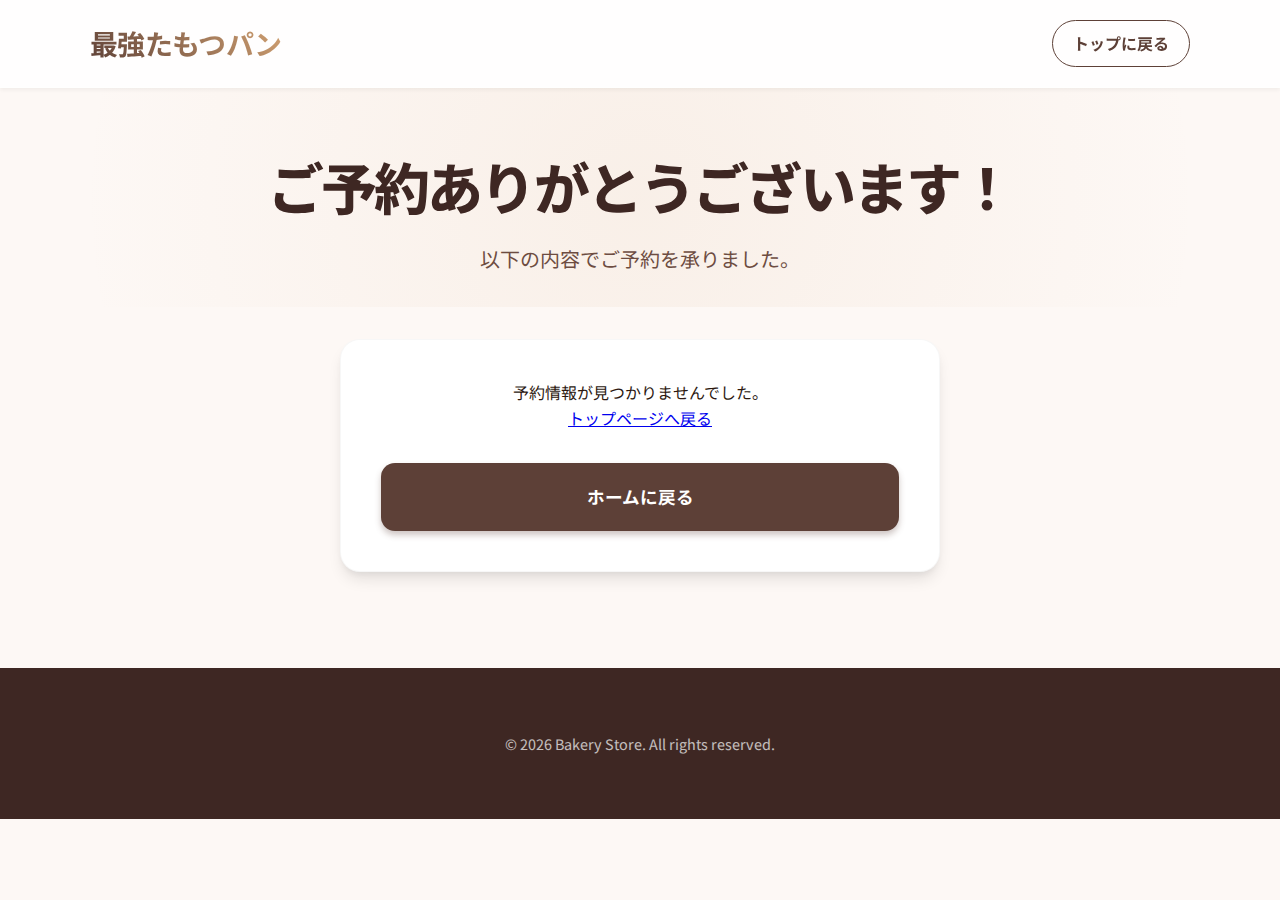
<file: reservation-confirmed.html>
<!DOCTYPE html>
<html lang="ja">

<head>
    <meta charset="UTF-8">
    <meta name="viewport" content="width=device-width, initial-scale=1.0">
    <title>予約完了 - ベーカリー・ショップ</title>
    <link rel="stylesheet" href="css/style.css">
    <link rel="preconnect" href="https://fonts.googleapis.com">
    <link rel="preconnect" href="https://fonts.gstatic.com" crossorigin>
    <link href="https://fonts.googleapis.com/css2?family=Noto+Sans+JP:wght@400;700&display=swap" rel="stylesheet">
</head>

<body>
    <header>
        <div class="container">
            <h1>最強たもつパン</h1>
            <nav>
                <a href="index.html" class="btn-secondary" style="text-decoration: none;">トップに戻る</a>
            </nav>
        </div>
    </header>

    <main>
        <section class="hero" style="padding: 4rem 0 2rem;">
            <div class="container">
                <h2>ご予約ありがとうございます！</h2>
                <p>以下の内容でご予約を承りました。</p>
            </div>
        </section>

        <section class="container" style="max-width: 600px; margin-top: 2rem; margin-bottom: 4rem;">
            <div class="product-card"
                style="padding: 2.5rem; cursor: default; transform: none; box-shadow: var(--shadow-md);">
                <div id="reservation-details">
                    <p style="text-align: center;">読み込み中...</p>
                </div>
                <a href="index.html" class="btn-primary"
                    style="text-align: center; text-decoration: none; margin-top: 2rem;">ホームに戻る</a>
            </div>
        </section>
    </main>

    <footer>
        <div class="container">
            <p>&copy; 2026 Bakery Store. All rights reserved.</p>
        </div>
    </footer>

    <script src="js/confirmation.js"></script>
</body>

</html>
</file>
<file: css/style.css>
:root {
    --primary-color: #5D4037;
    --primary-light: #8D6E63;
    --primary-dark: #3E2723;
    --accent-color: #D4A373;
    --accent-hover: #C69463;
    --text-color: #2C1810;
    --text-muted: #6D4C41;
    --bg-color: #FDF8F5;
    --white: #FFFFFF;
    --glass: rgba(255, 255, 255, 0.85);
    --shadow-sm: 0 2px 4px rgba(0, 0, 0, 0.05);
    --shadow-md: 0 10px 15px -3px rgba(0, 0, 0, 0.1), 0 4px 6px -2px rgba(0, 0, 0, 0.05);
    --shadow-lg: 0 20px 25px -5px rgba(0, 0, 0, 0.1), 0 10px 10px -5px rgba(0, 0, 0, 0.04);
}

* {
    box-sizing: border-box;
    margin: 0;
    padding: 0;
}

body {
    font-family: 'Noto Sans JP', sans-serif;
    background-color: var(--bg-color);
    color: var(--text-color);
    line-height: 1.6;
    overflow-x: hidden;
}

.container {
    width: 92%;
    max-width: 1100px;
    margin: 0 auto;
}

header {
    background-color: var(--glass);
    backdrop-filter: blur(12px);
    -webkit-backdrop-filter: blur(12px);
    padding: 1.25rem 0;
    box-shadow: var(--shadow-sm);
    position: sticky;
    top: 0;
    z-index: 1000;
    border-bottom: 1px solid rgba(255, 255, 255, 0.3);
}

header .container {
    display: flex;
    justify-content: space-between;
    align-items: center;
}

h1 {
    color: var(--primary-color);
    font-size: 1.75rem;
    font-weight: 700;
    letter-spacing: -0.025em;
    background: linear-gradient(45deg, var(--primary-color), var(--accent-color));
    -webkit-background-clip: text;
    background-clip: text;
    -webkit-text-fill-color: transparent;
}

nav {
    display: flex;
    align-items: center;
    gap: 1.5rem;
}

.cart-icon {
    cursor: pointer;
    background-color: var(--primary-color);
    color: var(--white);
    padding: 0.6rem 1.25rem;
    border-radius: 50px;
    font-weight: 700;
    display: flex;
    align-items: center;
    gap: 8px;
    transition: transform 0.2s, background-color 0.2s, box-shadow 0.2s;
    box-shadow: var(--shadow-sm);
}

.cart-icon:hover {
    transform: translateY(-2px);
    background-color: var(--primary-dark);
    box-shadow: var(--shadow-md);
}

.btn-secondary {
    background-color: transparent;
    border: 1.5px solid var(--primary-color);
    color: var(--primary-color);
    padding: 0.6rem 1.25rem;
    border-radius: 50px;
    cursor: pointer;
    font-weight: 700;
    transition: all 0.2s;
}

.btn-secondary:hover {
    background-color: var(--primary-color);
    color: var(--white);
}

.admin-panel {
    background-color: #F3F4F6;
    padding: 3rem 0;
    border-bottom: 1px solid #E5E7EB;
    animation: slideDown 0.4s ease-out;
}

@keyframes slideDown {
    from {
        opacity: 0;
        transform: translateY(-20px);
    }

    to {
        opacity: 1;
        transform: translateY(0);
    }
}

.admin-form {
    display: grid;
    grid-template-columns: repeat(auto-fit, minmax(200px, 1fr));
    gap: 1rem;
    margin-bottom: 2.5rem;
    background: white;
    padding: 2rem;
    border-radius: 16px;
    box-shadow: var(--shadow-md);
}

.admin-form input {
    padding: 0.75rem 1rem;
    border: 1px solid #D1D5DB;
    border-radius: 8px;
    width: 100%;
}

.admin-list {
    background: white;
    padding: 1.5rem;
    border-radius: 16px;
    box-shadow: var(--shadow-sm);
}

.admin-item {
    display: flex;
    justify-content: space-between;
    align-items: center;
    padding: 1rem 0;
    border-bottom: 1px solid #F3F4F6;
}

.admin-item:last-child {
    border-bottom: none;
}

.form-group {
    margin-bottom: 1.5rem;
}

.form-group label {
    display: block;
    margin-bottom: 0.5rem;
    font-weight: 700;
    font-size: 0.9rem;
    color: var(--primary-dark);
}

.form-group input {
    width: 100%;
    padding: 0.875rem;
    border: 1px solid #D1D5DB;
    border-radius: 10px;
    transition: border-color 0.2s, ring 0.2s;
}

.form-group input:focus {
    outline: none;
    border-color: var(--accent-color);
    box-shadow: 0 0 0 3px rgba(212, 163, 115, 0.2);
}

/* Hero Section */
.hero {
    padding: 6rem 0;
    text-align: center;
    position: relative;
    overflow: hidden;
}

.hero::before {
    content: '';
    position: absolute;
    top: -50%;
    left: -10%;
    width: 120%;
    height: 200%;
    background: radial-gradient(circle, rgba(212, 163, 115, 0.1) 0%, rgba(253, 248, 245, 0) 70%);
    z-index: -1;
}

.hero h2 {
    font-size: 3.5rem;
    font-weight: 800;
    color: var(--primary-dark);
    margin-bottom: 1.5rem;
    line-height: 1.2;
    letter-spacing: -0.05em;
}

.hero p {
    font-size: 1.25rem;
    color: var(--text-muted);
    max-width: 600px;
    margin: 0 auto;
}

/* Products Section */
.products {
    padding: 4rem 0 6rem;
}

.products h3 {
    margin-bottom: 3.5rem;
    text-align: center;
    font-size: 2.25rem;
    font-weight: 800;
    color: var(--primary-dark);
    position: relative;
}

.products h3::after {
    content: '';
    position: absolute;
    bottom: -15px;
    left: 50%;
    transform: translateX(-50%);
    width: 60px;
    height: 4px;
    background-color: var(--accent-color);
    border-radius: 2px;
}

.product-grid {
    display: grid;
    grid-template-columns: repeat(auto-fill, minmax(300px, 1fr));
    gap: 2.5rem;
}

.product-card {
    background-color: var(--white);
    border-radius: 20px;
    overflow: hidden;
    box-shadow: var(--shadow-md);
    transition: all 0.4s cubic-bezier(0.175, 0.885, 0.32, 1.275);
    border: 1px solid rgba(0, 0, 0, 0.03);
    display: flex;
    flex-direction: column;
}

.product-card:hover {
    transform: translateY(-12px);
    box-shadow: var(--shadow-lg);
}

.product-image {
    width: 100%;
    height: 240px;
    background: linear-gradient(135deg, var(--primary-light), var(--accent-color));
    display: flex;
    align-items: center;
    justify-content: center;
    color: var(--white);
    font-size: 5rem;
    transition: transform 0.5s ease;
}

.product-image img {
    width: 100%;
    height: 100%;
    object-fit: cover;
}

.product-card:hover .product-image {
    background: linear-gradient(135deg, var(--primary-color), var(--accent-hover));
}

.product-info {
    padding: 2rem;
    flex-grow: 1;
    display: flex;
    flex-direction: column;
}

.product-info h4 {
    margin-bottom: 0.75rem;
    font-size: 1.4rem;
    font-weight: 700;
}

.product-info p {
    color: var(--text-muted);
    font-size: 0.95rem;
    margin-bottom: 1.5rem;
    flex-grow: 1;
}

.product-price {
    color: var(--primary-color);
    font-weight: 800;
    font-size: 1.5rem;
    display: block;
}

.quantity-selector {
    display: flex;
    align-items: center;
    gap: 10px;
    margin-bottom: 1.5rem;
}

.quantity-selector label {
    font-size: 0.9rem;
    font-weight: 700;
    color: var(--text-muted);
}

.quantity-input {
    width: 70px;
    padding: 0.5rem;
    border: 1px solid #D1D5DB;
    border-radius: 8px;
    text-align: center;
    font-weight: 700;
}

.btn-add {
    width: 100%;
    padding: 1rem;
    background-color: var(--accent-color);
    color: var(--white);
    border: none;
    border-radius: 12px;
    cursor: pointer;
    font-weight: 700;
    font-size: 1rem;
    transition: all 0.3s;
    box-shadow: 0 4px 6px rgba(212, 163, 115, 0.3);
}

.btn-add:hover {
    background-color: var(--accent-hover);
    transform: scale(1.02);
    box-shadow: 0 6px 12px rgba(212, 163, 115, 0.4);
}

/* Compact Product View */
.product-grid.compact-view {
    display: flex;
    flex-direction: column;
    gap: 0.5rem;
}

.product-grid.compact-view .product-card {
    flex-direction: row;
    padding: 0.75rem 1rem;
    min-height: auto;
    align-items: center;
}

.product-grid.compact-view .product-image {
    display: none;
}

.product-grid.compact-view .product-info {
    padding: 0;
    flex-direction: row;
    align-items: center;
    flex-wrap: wrap;
    justify-content: flex-end;
    /* Push items to right, name will be left due to flex-grow */
    width: 100%;
    gap: 0.5rem;
}

.product-grid.compact-view .product-info h4 {
    margin: 0;
    font-size: 1.1rem;
    margin-right: auto;
    /* Push everything else to the right */
}

.product-grid.compact-view .product-info p {
    display: none;
}

/* Price & Stock Container - overriding inline style */
.product-grid.compact-view .product-info>div[style*="margin-bottom"] {
    margin-bottom: 0 !important;
    margin-right: 0.5rem;
}

.product-grid.compact-view .product-price {
    font-size: 1rem;
}

.product-grid.compact-view .quantity-selector {
    margin-bottom: 0;
}

.product-grid.compact-view .quantity-selector label {
    display: none;
}

.product-grid.compact-view .btn-add {
    width: auto;
    padding: 0.4rem 0.8rem;
    font-size: 0.85rem;
    margin-left: 0.5rem;
}

@media (max-width: 600px) {
    .product-grid.compact-view .product-info h4 {
        width: 100%;
        /* Force new line on very small screens if needed, or keep inline */
        margin-bottom: 0.25rem;
    }

    .product-grid.compact-view .product-info {
        justify-content: space-between;
        /* Spread out controls */
    }

    .product-grid.compact-view .product-info>div[style*="margin-bottom"] {
        margin-right: auto;
        /* Keep price near left if wrapped */
    }
}

/* Modal styles */
.modal {
    display: none;
    position: fixed;
    z-index: 2000;
    left: 0;
    top: 0;
    width: 100%;
    height: 100%;
    background-color: rgba(44, 24, 16, 0.4);
    backdrop-filter: blur(8px);
    -webkit-backdrop-filter: blur(8px);
    animation: fadeIn 0.3s ease-out;
}

@keyframes fadeIn {
    from {
        opacity: 0;
    }

    to {
        opacity: 1;
    }
}

.modal-content {
    background-color: var(--white);
    margin: 5% auto;
    padding: 3rem;
    width: 90%;
    max-width: 550px;
    border-radius: 24px;
    position: relative;
    box-shadow: var(--shadow-lg);
    animation: zoomIn 0.3s cubic-bezier(0.175, 0.885, 0.32, 1.275);
}

@keyframes zoomIn {
    from {
        opacity: 0;
        transform: scale(0.95);
    }

    to {
        opacity: 1;
        transform: scale(1);
    }
}

.close {
    position: absolute;
    right: 1.5rem;
    top: 1.5rem;
    font-size: 1.5rem;
    cursor: pointer;
    width: 32px;
    height: 32px;
    display: flex;
    align-items: center;
    justify-content: center;
    border-radius: 50%;
    background: #F3F4F6;
    transition: background 0.2s;
}

.close:hover {
    background: #E5E7EB;
}

.cart-item {
    display: flex;
    justify-content: space-between;
    align-items: center;
    padding: 1.25rem 0;
    border-bottom: 1px solid #F3F4F6;
}

.cart-total {
    margin: 2rem 0;
    text-align: right;
    font-size: 1.5rem;
    font-weight: 800;
    color: var(--primary-color);
}

.btn-primary {
    display: block;
    width: 100%;
    margin-top: 2rem;
    padding: 1.25rem;
    background-color: var(--primary-color);
    color: var(--white);
    border: none;
    border-radius: 14px;
    font-weight: 700;
    font-size: 1.1rem;
    cursor: pointer;
    transition: all 0.3s;
    box-shadow: 0 4px 6px rgba(93, 64, 55, 0.3);
}

.btn-primary:hover {
    background-color: var(--primary-dark);
    transform: translateY(-2px);
    box-shadow: 0 8px 15px rgba(93, 64, 55, 0.4);
}

footer {
    background-color: var(--primary-dark);
    color: var(--white);
    padding: 4rem 0;
    text-align: center;
    margin-top: 6rem;
}

footer p {
    opacity: 0.7;
    font-size: 0.9rem;
}

/* Responsive adjustments */
@media (max-width: 768px) {
    .hero {
        padding: 4rem 0;
    }

    .hero h2 {
        font-size: 2.5rem;
    }

    .modal-content {
        margin: 10% auto;
        padding: 2rem;
    }

    .admin-form {
        grid-template-columns: 1fr;
    }
}
</file>
